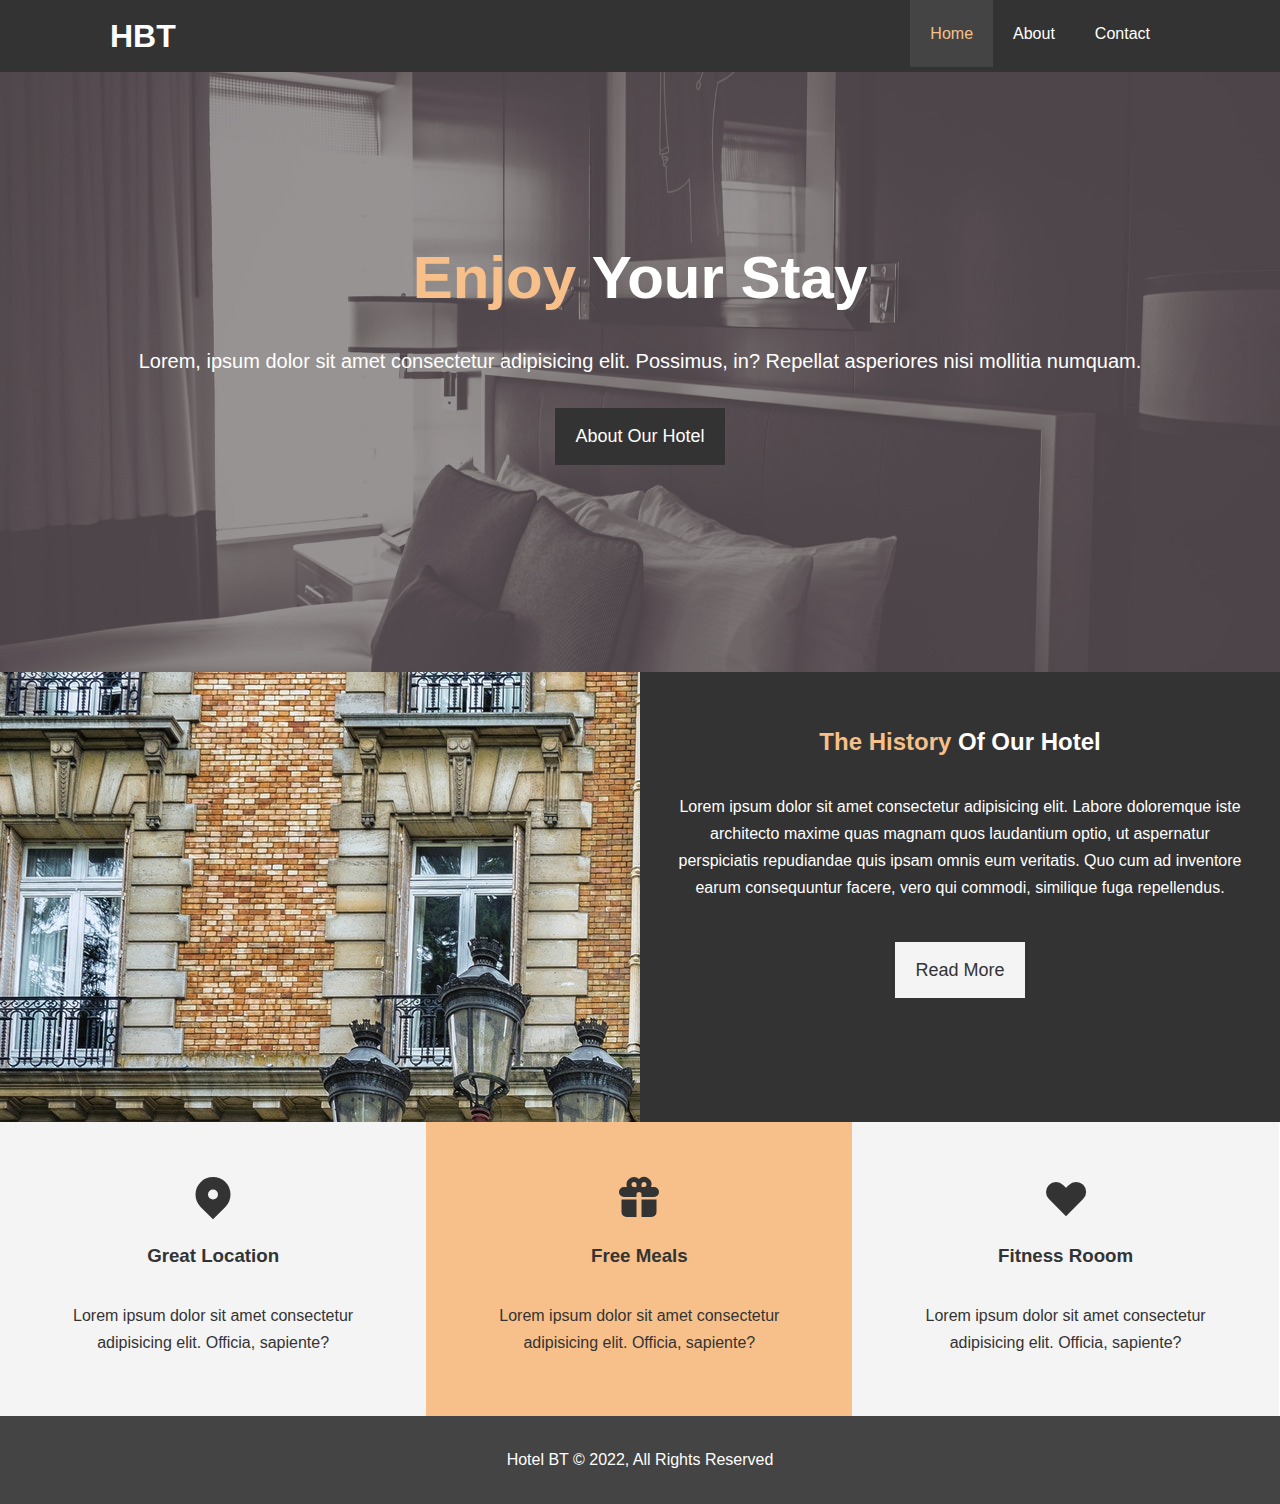
<file: index.html>
<!DOCTYPE html>
<html lang="en">
  <head>
    <meta charset="UTF-8" />
    <meta http-equiv="X-UA-Compatible" content="IE=edge" />
    <meta name="viewport" content="width=device-width, initial-scale=1.0" />
    <meta
      name="description"
      name="Welcome to the most extraordinary hotel in Boston Massachusetts."
    />
    <meta name="keywords" content="hotel, boston hotel, new england hotel" />
    <link rel="stylesheet" href="css/style.css" />
    <link
      rel="stylesheet"
      media="screen and (max-width: 768px)"
      href="css/mobile.css"
    />
    <title>Hotel BT | Welcome</title>
  </head>
  <body>
    <!-- HEADER -->
    <header>
      <nav id="navbar">
        <div class="container">
          <h1 class="logo"><a href="index.html">HBT</a></h1>
          <ul>
            <li><a class="current" href="index.html">Home</a></li>
            <li><a href="about.html">About</a></li>
            <li><a href="contact.html">Contact</a></li>
          </ul>
        </div>
      </nav>
      <!-- SHOWCASE -->
      <div id="showcase">
        <div class="container">
          <div class="showcase-content">
            <h1><span class="text-primary">Enjoy </span>Your Stay</h1>
            <p class="lead">
              Lorem, ipsum dolor sit amet consectetur adipisicing elit.
              Possimus, in? Repellat asperiores nisi mollitia numquam.
            </p>
            <a class="btn" href="about.html">About Our Hotel</a>
          </div>
        </div>
      </div>
    </header>

    <!-- HOME SECTION -->
    <section id="home-info" class="bg-dark">
      <div class="info-img"></div>
      <div class="info-content">
        <h2><span class="text-primary">The History</span> Of Our Hotel</h2>
        <p>
          Lorem ipsum dolor sit amet consectetur adipisicing elit. Labore
          doloremque iste architecto maxime quas magnam quos laudantium optio,
          ut aspernatur perspiciatis repudiandae quis ipsam omnis eum veritatis.
          Quo cum ad inventore earum consequuntur facere, vero qui commodi,
          similique fuga repellendus.
        </p>
        <a href="about.html" class="btn btn-light">Read More</a>
      </div>
    </section>

    <!-- FEATURE SECTION -->
    <section id="features">
      <div class="box bg-light">
        <svg
          xmlns="http://www.w3.org/2000/svg"
          class="feature-icon"
          viewBox="0 0 20 20"
          fill="currentColor"
        >
          <path
            fill-rule="evenodd"
            d="M5.05 4.05a7 7 0 119.9 9.9L10 18.9l-4.95-4.95a7 7 0 010-9.9zM10 11a2 2 0 100-4 2 2 0 000 4z"
            clip-rule="evenodd"
          />
        </svg>
        <h3>Great Location</h3>
        <p>
          Lorem ipsum dolor sit amet consectetur adipisicing elit. Officia,
          sapiente?
        </p>
      </div>
      <div class="box bg-primary">
        <svg
          xmlns="http://www.w3.org/2000/svg"
          class="feature-icon"
          viewBox="0 0 20 20"
          fill="currentColor"
        >
          <path
            fill-rule="evenodd"
            d="M5 5a3 3 0 015-2.236A3 3 0 0114.83 6H16a2 2 0 110 4h-5V9a1 1 0 10-2 0v1H4a2 2 0 110-4h1.17C5.06 5.687 5 5.35 5 5zm4 1V5a1 1 0 10-1 1h1zm3 0a1 1 0 10-1-1v1h1z"
            clip-rule="evenodd"
          />
          <path d="M9 11H3v5a2 2 0 002 2h4v-7zM11 18h4a2 2 0 002-2v-5h-6v7z" />
        </svg>
        <h3>Free Meals</h3>
        <p>
          Lorem ipsum dolor sit amet consectetur adipisicing elit. Officia,
          sapiente?
        </p>
      </div>
      <div class="box bg-light">
        <svg
          xmlns="http://www.w3.org/2000/svg"
          class="feature-icon"
          viewBox="0 0 20 20"
          fill="currentColor"
        >
          <path
            fill-rule="evenodd"
            d="M3.172 5.172a4 4 0 015.656 0L10 6.343l1.172-1.171a4 4 0 115.656 5.656L10 17.657l-6.828-6.829a4 4 0 010-5.656z"
            clip-rule="evenodd"
          />
        </svg>
        <h3>Fitness Rooom</h3>
        <p>
          Lorem ipsum dolor sit amet consectetur adipisicing elit. Officia,
          sapiente?
        </p>
      </div>
    </section>

    <div class="clr"></div>

    <footer id="main-footer">
      <p>Hotel BT &copy; 2022, All Rights Reserved</p>
    </footer>
  </body>
</html>
</file>
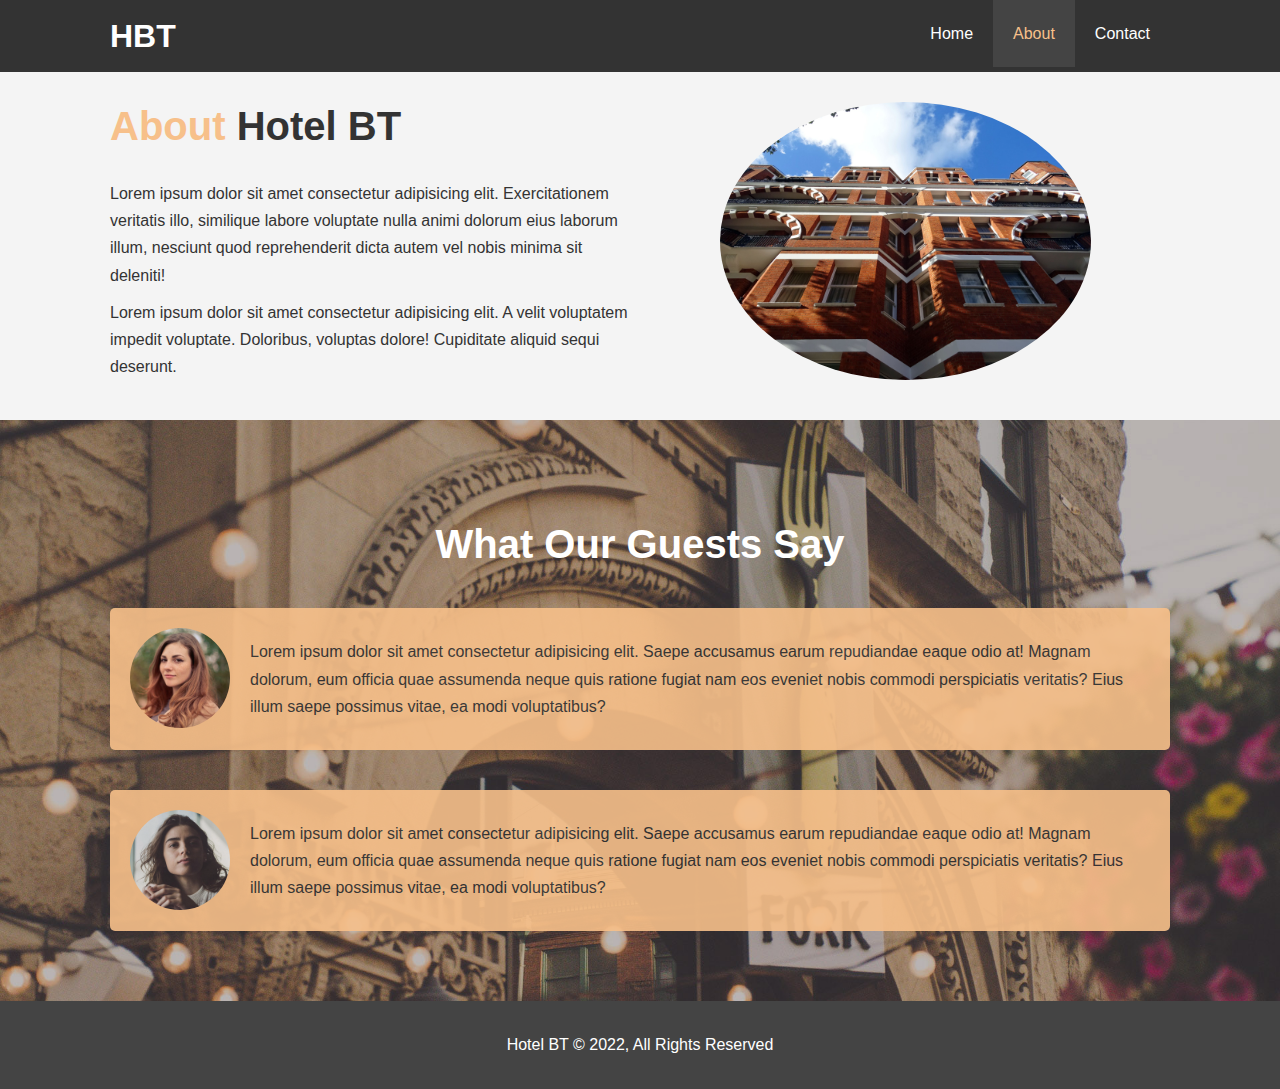
<file: about.html>
<!DOCTYPE html>
<html lang="en">
  <head>
    <meta charset="UTF-8" />
    <meta http-equiv="X-UA-Compatible" content="IE=edge" />
    <meta name="viewport" content="width=device-width, initial-scale=1.0" />
    <meta
      name="description"
      name="Welcome to the most extraordinary hotel in Boston Massachusetts."
    />
    <meta name="keywords" content="hotel, boston hotel, new england hotel" />
    <link rel="stylesheet" href="css/style.css" />
    <link
      rel="stylesheet"
      media="screen and (max-width: 768px)"
      href="css/mobile.css"
    />
    <title>Hotel BT | About</title>
  </head>
  <body>
    <!-- HEADER -->
    <header>
      <nav id="navbar">
        <div class="container">
          <h1 class="logo"><a href="index.html">HBT</a></h1>
          <ul>
            <li><a href="index.html">Home</a></li>
            <li><a class="current" href="about.html">About</a></li>
            <li><a href="contact.html">Contact</a></li>
          </ul>
        </div>
      </nav>
    </header>

    <!-- ABOUT INFO SECTION -->
    <section id="about-info" class="bg-light py-3">
      <div class="container">
        <div class="info-left">
          <h1 class="l-heading">
            <span class="text-primary">About</span> Hotel BT
          </h1>
          <p>
            Lorem ipsum dolor sit amet consectetur adipisicing elit.
            Exercitationem veritatis illo, similique labore voluptate nulla
            animi dolorum eius laborum illum, nesciunt quod reprehenderit dicta
            autem vel nobis minima sit deleniti!
          </p>
          <p>
            Lorem ipsum dolor sit amet consectetur adipisicing elit. A velit
            voluptatem impedit voluptate. Doloribus, voluptas dolore! Cupiditate
            aliquid sequi deserunt.
          </p>
        </div>
        <div class="info-right">
          <img src="./img/photo-2.jpg" alt="hotel" />
        </div>
      </div>
    </section>

    <div class="clr"></div>

    <!-- TESTIMONIAL SECTION -->
    <section id="testimonials" class="py-3">
      <div class="container">
        <h2 class="l-heading">What Our Guests Say</h2>
        <div class="testimonial bg-primary">
          <img src="./img/person-1.jpg" alt="Samantha" />
          <p>
            Lorem ipsum dolor sit amet consectetur adipisicing elit. Saepe
            accusamus earum repudiandae eaque odio at! Magnam dolorum, eum
            officia quae assumenda neque quis ratione fugiat nam eos eveniet
            nobis commodi perspiciatis veritatis? Eius illum saepe possimus
            vitae, ea modi voluptatibus?
          </p>
        </div>
        <div class="testimonial bg-primary">
          <img src="./img/person-2.jpg" alt="Jen" />
          <p>
            Lorem ipsum dolor sit amet consectetur adipisicing elit. Saepe
            accusamus earum repudiandae eaque odio at! Magnam dolorum, eum
            officia quae assumenda neque quis ratione fugiat nam eos eveniet
            nobis commodi perspiciatis veritatis? Eius illum saepe possimus
            vitae, ea modi voluptatibus?
          </p>
        </div>
      </div>
    </section>

    <!-- FOOTER -->
    <footer id="main-footer">
      <p>Hotel BT &copy; 2022, All Rights Reserved</p>
    </footer>
  </body>
</html>
</file>
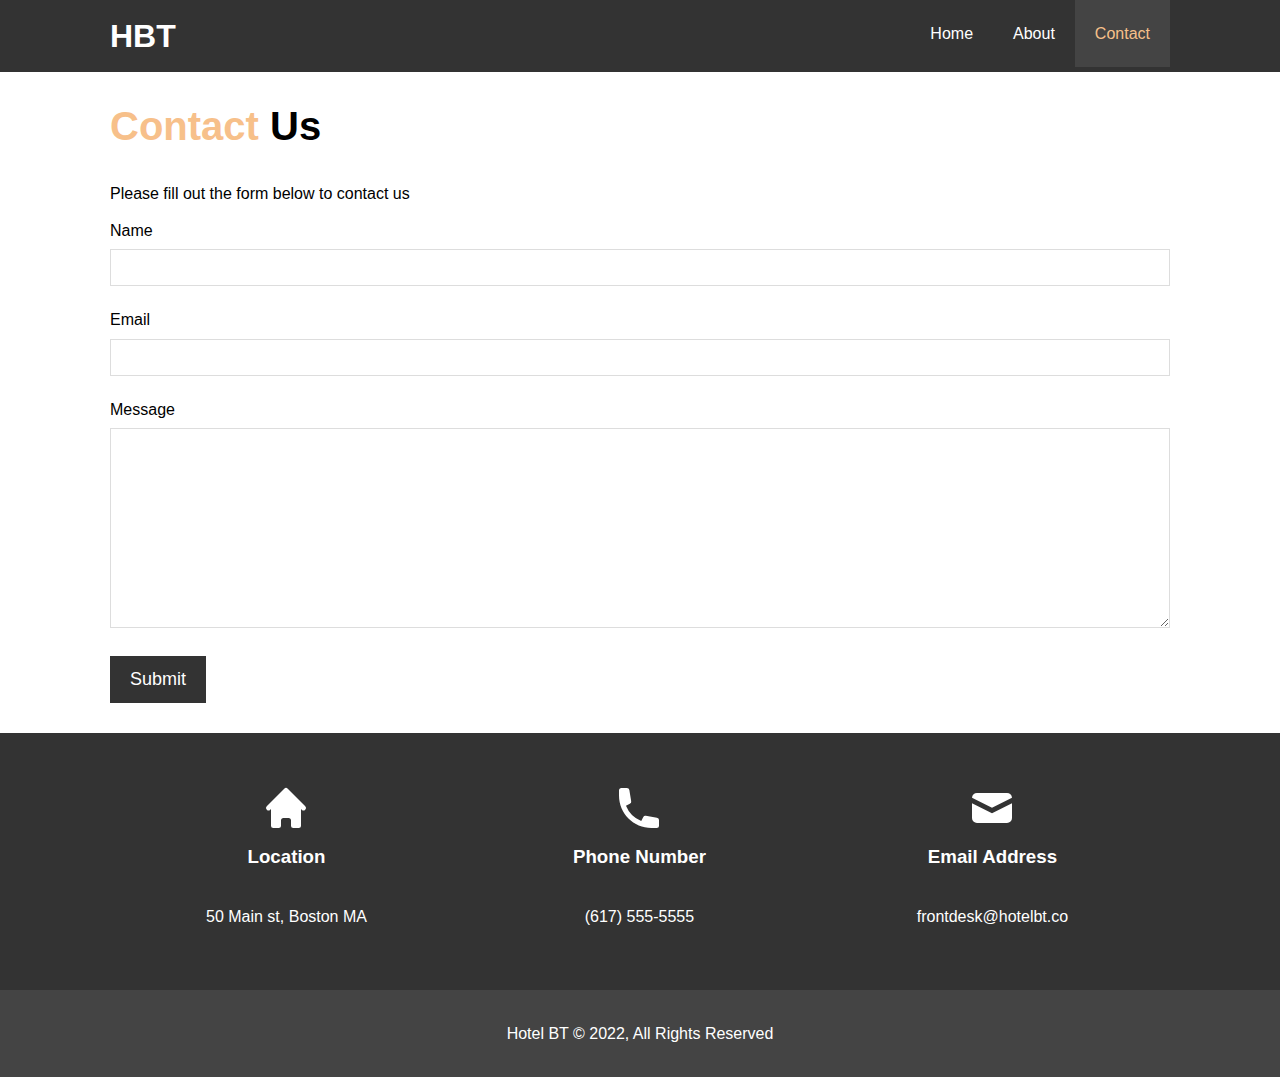
<file: contact.html>
<!DOCTYPE html>
<html lang="en">
  <head>
    <meta charset="UTF-8" />
    <meta http-equiv="X-UA-Compatible" content="IE=edge" />
    <meta name="viewport" content="width=device-width, initial-scale=1.0" />
    <meta
      name="description"
      name="Welcome to the most extraordinary hotel in Boston Massachusetts."
    />
    <meta name="keywords" content="hotel, boston hotel, new england hotel" />
    <link rel="stylesheet" href="css/style.css" />
    <link
      rel="stylesheet"
      media="screen and (max-width: 768px)"
      href="css/mobile.css"
    />
    <title>Hotel BT | Contact</title>
  </head>
  <body>
    <!-- HEADER -->
    <header>
      <nav id="navbar">
        <div class="container">
          <h1 class="logo"><a href="index.html">HBT</a></h1>
          <ul>
            <li><a href="index.html">Home</a></li>
            <li><a href="about.html">About</a></li>
            <li><a class="current" href="contact.html">Contact</a></li>
          </ul>
        </div>
      </nav>
    </header>

    <!-- FORM SECTION -->
    <section id="contact-form" class="py-3">
      <div class="container">
        <h1 class="l-heading"><span class="text-primary">Contact</span> Us</h1>
        <p>Please fill out the form below to contact us</p>
        <form action="">
          <div class="form-group">
            <label for="name">Name</label>
            <input type="text" id="name" name="name" />
          </div>
          <div class="form-group">
            <label for="name">Email</label>
            <input type="email" id="email" name="email" />
          </div>
          <div class="form-group">
            <label for="message">Message</label>
            <textarea
              name="message"
              id="message"
              cols="30"
              rows="10"
            ></textarea>
          </div>
          <button class="btn">Submit</button>
        </form>
      </div>
    </section>

    <!-- CONTACT INFO SECTION -->
    <section id="contact-info" class="bg-dark">
      <div class="container">
        <div class="box">
          <svg
            xmlns="http://www.w3.org/2000/svg"
            class="contact-icon"
            viewBox="0 0 20 20"
            fill="currentColor"
          >
            <path
              d="M10.707 2.293a1 1 0 00-1.414 0l-7 7a1 1 0 001.414 1.414L4 10.414V17a1 1 0 001 1h2a1 1 0 001-1v-2a1 1 0 011-1h2a1 1 0 011 1v2a1 1 0 001 1h2a1 1 0 001-1v-6.586l.293.293a1 1 0 001.414-1.414l-7-7z"
            />
          </svg>
          <h3>Location</h3>
          <p>50 Main st, Boston MA</p>
        </div>
        <div class="box">
          <svg
            xmlns="http://www.w3.org/2000/svg"
            class="contact-icon"
            viewBox="0 0 20 20"
            fill="currentColor"
          >
            <path
              d="M2 3a1 1 0 011-1h2.153a1 1 0 01.986.836l.74 4.435a1 1 0 01-.54 1.06l-1.548.773a11.037 11.037 0 006.105 6.105l.774-1.548a1 1 0 011.059-.54l4.435.74a1 1 0 01.836.986V17a1 1 0 01-1 1h-2C7.82 18 2 12.18 2 5V3z"
            />
          </svg>
          <h3>Phone Number</h3>
          <p>(617) 555-5555</p>
        </div>
        <div class="box">
          <svg
            xmlns="http://www.w3.org/2000/svg"
            class="contact-icon"
            viewBox="0 0 20 20"
            fill="currentColor"
          >
            <path
              d="M2.003 5.884L10 9.882l7.997-3.998A2 2 0 0016 4H4a2 2 0 00-1.997 1.884z"
            />
            <path d="M18 8.118l-8 4-8-4V14a2 2 0 002 2h12a2 2 0 002-2V8.118z" />
          </svg>
          <h3>Email Address</h3>
          <p>frontdesk@hotelbt.co</p>
        </div>
      </div>
    </section>

    <div class="clr"></div>
    <!-- FOOTER -->
    <footer id="main-footer">
      <p>Hotel BT &copy; 2022, All Rights Reserved</p>
    </footer>
  </body>
</html>
</file>
<file: css/mobile.css>
/* NAVBAR */

#navbar .logo {
  float: none;
  text-align: center;
}
#navbar ul,
#navbar ul li {
  float: none;
}

#navbar ul li a {
  padding: 5px;
  border-bottom: 1px dotted #444;
}

/* SHOWCASE */
#showcase {
  height: 100%;
}
#showcase .showcase-content {
  padding-top: 70px;
  padding-bottom: 70px;
}

/* HOME INFO */
#home-info {
  height: 100%;
}
#home-info .info-img {
  display: none;
}
#home-info .info-content {
  float: none;
  width: 100%;
}

/* FEATURE SECTION */

.box {
  float: none;
  width: 100%;
}

/* ABOUT */

#about-info .info-right,
#about-info .info-left {
  float: none;
  width: 100%;
}
#about-info .info-right {
  margin-top: 30px;
}
.l-heading {
  text-align: center;
}

/* CONTACT */
#contact-info .box {
  border-bottom: #444 dotted 1px;
}
</file>
<file: css/style.css>
/* CSS RESET */
* {
  box-sizing: border-box;
  margin: 0;
  padding: 0;
}

/* Main styling */

html,
body {
  font-family: "Segoe UI", Tahoma, Geneva, Verdana, sans-serif;
  line-height: 1.7;
}

a {
  color: #333;
  text-decoration: none;
}

h1,
h2,
h3 {
  padding-bottom: 20px;
}

p {
  margin: 10px 0;
}

/* Utility classes */

.container {
  max-width: 1100px;
  margin: auto;
  overflow: auto;
  padding: 0 20px;
}

.text-primary {
  color: #f7c08a;
}

.lead {
  font-size: 20px;
}

.btn {
  display: inline-block;
  background-color: #333;
  color: #fff;
  font-size: 18px;
  padding: 13px 20px;
  border: none;
  cursor: pointer;
}

.btn:hover {
  background-color: #f7c08a;
  color: #333;
}

.btn-light {
  background-color: #f4f4f4;
  color: #333;
}

.bg-dark {
  background-color: #333;
  color: #fff;
}
.bg-light {
  background-color: #f4f4f4;
  color: #333;
}
.bg-primary {
  background-color: #f7c08a;
  color: #333;
}

.clr {
  clear: both;
}

.l-heading {
  font-size: 40px;
  line-height: 1.2;
}
/* Padding */

.py-1 {
  padding: 10px 0;
}
.py-2 {
  padding: 20px 0;
}
.py-3 {
  padding: 30px 0;
}

/* Navbar */
#navbar {
  background-color: #333;
  overflow: auto;
}

#navbar a {
  color: #fff;
}

#navbar h1 {
  float: left;
  padding-top: 20px;
  line-height: 1;
}

#navbar ul {
  list-style: none;
  float: right;
}

#navbar ul li {
  float: left;
}

#navbar ul li a {
  display: block;
  padding: 20px;
  text-align: center;
}

#navbar ul li a:hover,
#navbar ul li a.current {
  background-color: #444;
  color: #f7c08a;
}

/* Showcase */

#showcase {
  background-image: url(../img/showcase.jpg);
  background-repeat: no-repeat;
  background-position: center center;
  background-size: cover;
  height: 600px;
}
#showcase .showcase-content {
  color: #fff;
  text-align: center;
  padding-top: 170px;
}
#showcase .showcase-content h1 {
  font-size: 60px;
  line-height: 1.2;
}
#showcase .showcase-content p {
  padding-bottom: 20px;
  line-height: 1.7;
}

/* Home Info */

#home-info {
  height: 450px;
}

#home-info .info-img {
  float: left;
  width: 50%;
  background: url(../img/photo-1.jpg) no-repeat;
  min-height: 100%;
}

#home-info .info-content {
  float: right;
  width: 50%;
  height: 100%;
  text-align: center;
  padding: 50px 30px;
  overflow: hidden;
}

#home-info .info-content p {
  padding-bottom: 30px;
}

/* FEATURE SECTION */

.feature-icon {
  height: 50px;
  width: 50px;
  fill: #333;
  margin-bottom: 10px;
}

.box {
  float: left;
  width: 33.3%;
  padding: 50px;
  text-align: center;
}

/* About Info */
#about-info .info-left {
  float: left;
  width: 50%;
  min-height: 100%;
}

#about-info .info-right {
  float: right;
  width: 50%;
  min-height: 100%;
}

#about-info .info-right img {
  display: block;
  margin: auto; /* Centering the image inside the parent element */
  width: 70%;
  border-radius: 50%;
}

/* TESTIMONIAL */
#testimonials {
  height: 100%;
  background: url(../img/test-bg.jpg) no-repeat center center/cover;
  padding-top: 100px;
}

#testimonials h2 {
  color: #fff;
  text-align: center;
  padding-bottom: 40px;
}

#testimonials .testimonial {
  padding: 20px;
  margin-bottom: 40px;
  border-radius: 5px;
  opacity: 0.9;
}

#testimonials .testimonial img {
  width: 100px;
  float: left;
  margin-right: 20px;
  border-radius: 50%;
}

/* CONTACT FORM */
#contact-form .form-group {
  margin-bottom: 20px;
}

#contact-form label {
  display: block;
  margin-bottom: 5px;
}

#contact-form input,
#contact-form textarea {
  width: 100%;
  padding: 10px;
  border: 1px solid #ddd;
}
#contact-form input:focus,
#contact-form textarea:focus {
  outline: none;
  border-color: #f7c08a;
}

#contact-form textarea {
  height: 200px;
}

/* CONTACT INFO SECTION */

.contact-icon {
  height: 50px;
  width: 50px;
}
/* FOOTER */

#main-footer {
  text-align: center;
  background-color: #444;
  color: #fff;
  padding: 20px;
}
</file>
